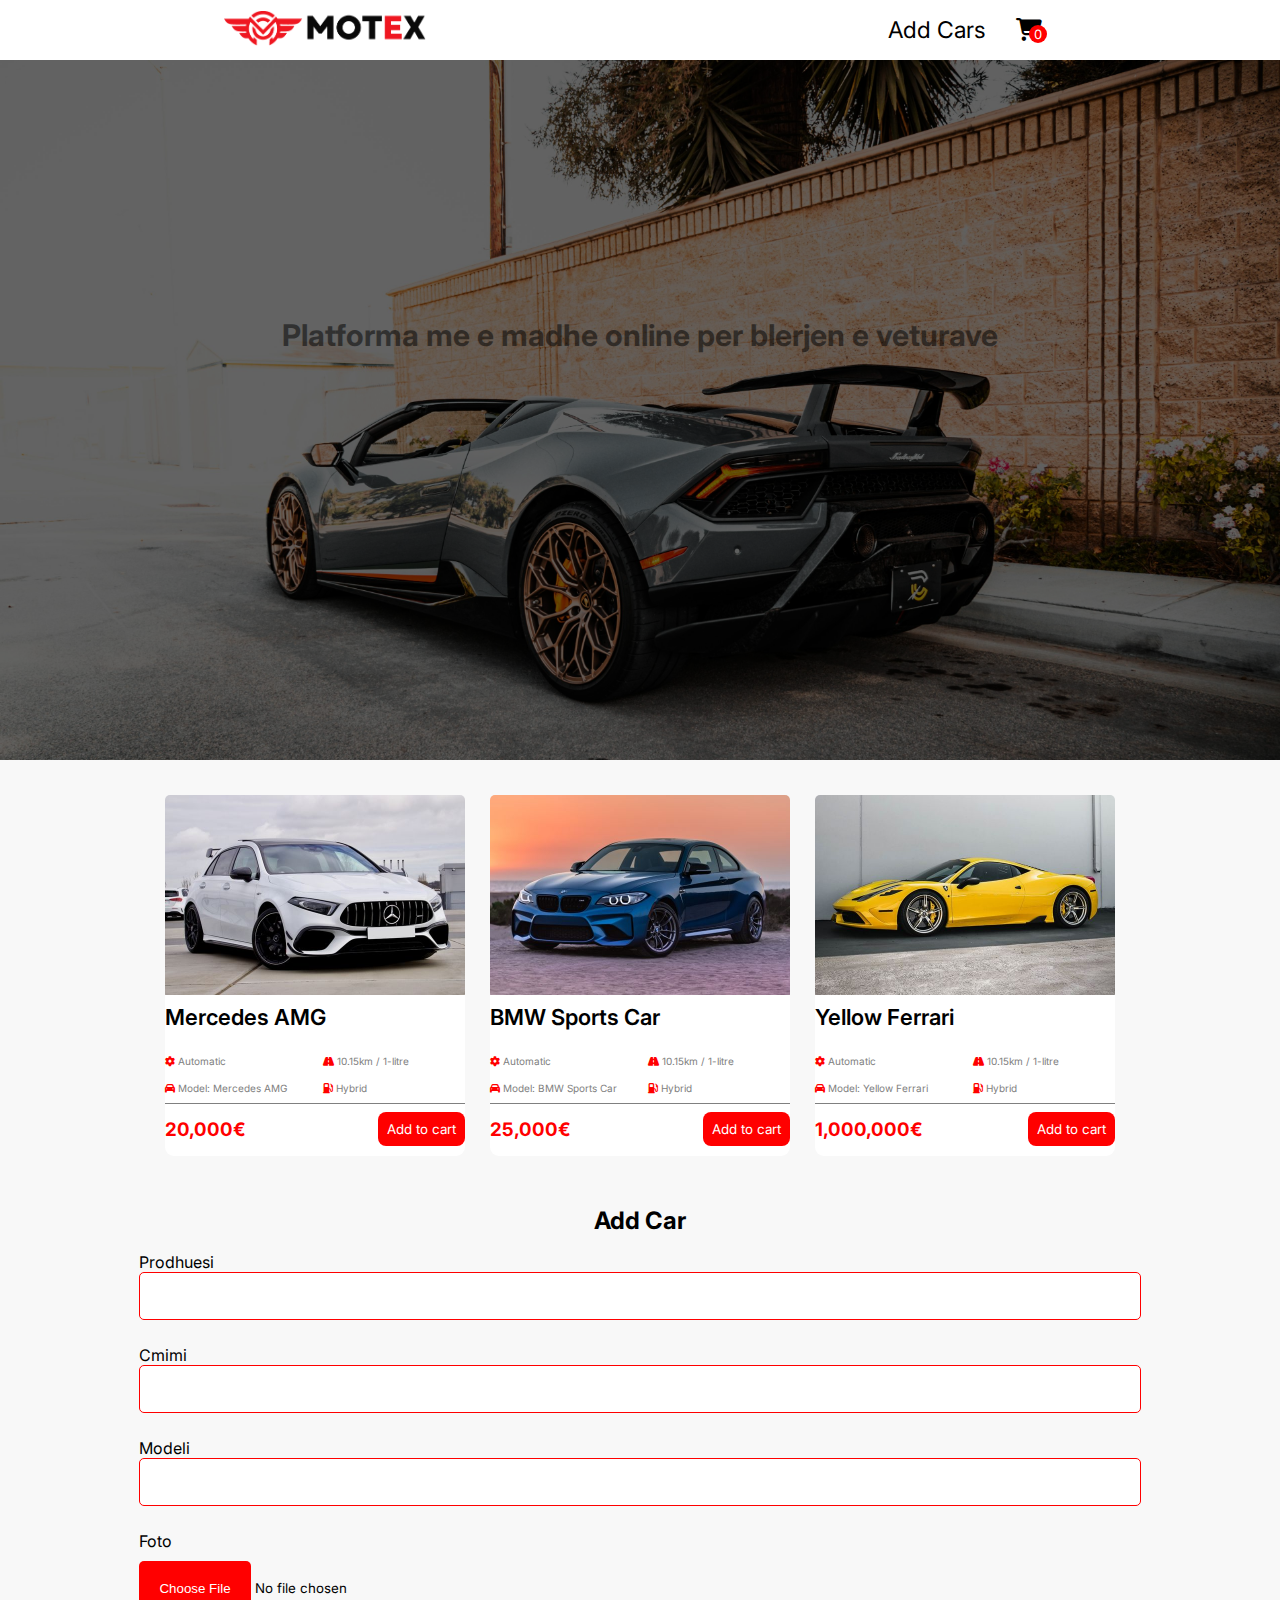
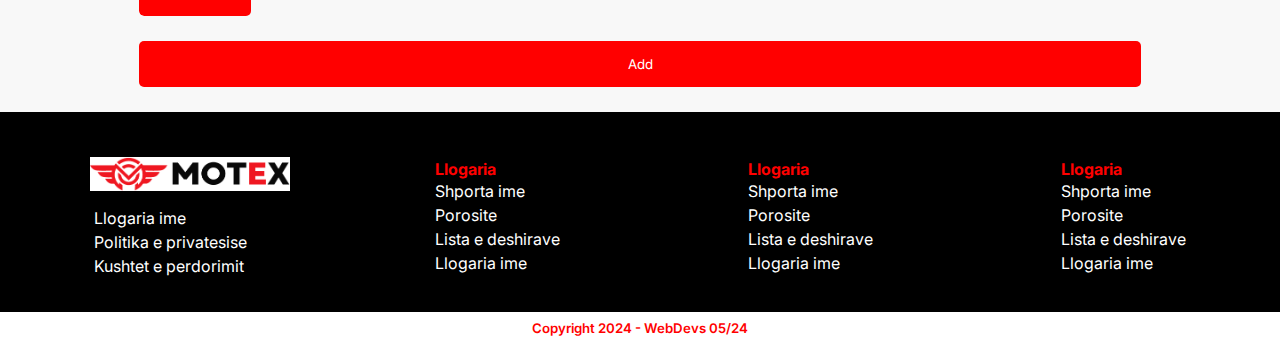
<file: index.html>
<!DOCTYPE html>
<html lang="en">

<head>
    <meta charset="UTF-8">
    <meta name="viewport" content="width=device-width, initial-scale=1.0">
    <title>Detyra E Pare</title>
    <link rel="preconnect" href="https://fonts.googleapis.com">
    <link rel="preconnect" href="https://fonts.gstatic.com" crossorigin>
    <link href="https://fonts.googleapis.com/css2?family=Inter:wght@100..900&display=swap" rel="stylesheet">
    <link rel="stylesheet" href="style.css">
    <link rel="stylesheet" href="https://cdnjs.cloudflare.com/ajax/libs/font-awesome/6.5.2/css/all.min.css" />
</head>

<body>
    <header>
        <nav>
            <div class="nav-logo">
                <a href="#"><img src="./photos/motex-logo.png" alt="logo"></a>
            </div>
            <div class="nav-list">
                <ul>
                    <li><a href="#" class="add-cars-link">Add Cars</a></li>
                    <li class="second-li">
                        <a href="cart.html" class="cart-link">
                            <i class="fa-solid fa-cart-shopping" class="ikona-e-shportes"></i>
                        </a>
                        <span class="span-circle">0</span>
                    </li>
                </ul>
            </div>
        </nav>
    </header>

    <section class="first-section">
        <div class="overlay"></div>
        <div class="first-section-div">
            <h1 class="first-section-h1">Platforma me e madhe online per blerjen e veturave</h1>
        </div>
    </section>

    <main>
        <div class="flex-card">
            <div class="cards" id="cards">
                <!-- Makinat do të shfaqen këtu -->
            </div>
        </div>
        <section class="add-card-section">
            <div class="add-car-h2-div">
                <h2>Add Car</h2>
            </div>
            <div class="form-wrapper">
                <form action="#" id="car-form">
                    <label for="prodhuesi">Prodhuesi</label>
                    <input type="text" id="prodhuesi" name="prodhuesi" required />
                    <label for="cmimi">Cmimi</label>
                    <input type="number" id="cmimi" name="cmimi" required />
                    <label for="modeli">Modeli</label>
                    <input type="text" id="modeli" name="modeli" required />
                    <label for="foto">Foto</label>
                    <input type="file" name="foto" id="imazhi" class="fajlli" />
                    <input type="submit" value="Add" class="butoni" />
                </form>
            </div>
        </section>
    </main>
    <footer>
        <div class="flex-wraper">
            <div class="wrapper">
                <div class="footer-logo">
                    <div class="footer-img"><img src="./photos/white-motex.png" alt="logo"></div>
                    <ul class="footer-ul first-footer-ul">
                        <li>Llogaria ime</li>
                        <li>Politika e privatesise</li>
                        <li>Kushtet e perdorimit</li>
                    </ul>
                </div>
                <ul class="footer-ul">
                    <h4>Llogaria</h4>
                    <li>Shporta ime</li>
                    <li>Porosite</li>
                    <li>Lista e deshirave</li>
                    <li>Llogaria ime</li>
                </ul>
                <ul class="footer-ul">
                    <h4>Llogaria</h4>
                    <li>Shporta ime</li>
                    <li>Porosite</li>
                    <li>Lista e deshirave</li>
                    <li>Llogaria ime</li>
                </ul>
                <ul class="footer-ul">
                    <h4>Llogaria</h4>
                    <li>Shporta ime</li>
                    <li>Porosite</li>
                    <li>Lista e deshirave</li>
                    <li>Llogaria ime</li>
                </ul>
            </div>
        </div>
        <div class="black">
            <h5>Copyright 2024 - WebDevs 05/24</h5>
        </div>
    </footer>
    <script src="script.js">
        document.addEventListener("DOMContentLoaded", function () {
            // Përdorim këtë kod për të përditësuar numrin në ikonën e shportës
            const cartCount = document.querySelector(".span-circle");
            let cartItems = JSON.parse(localStorage.getItem("cartItems")) || [];
            cartCount.textContent = cartItems.length;
        });

    </script>


</body>

</html>
</file>
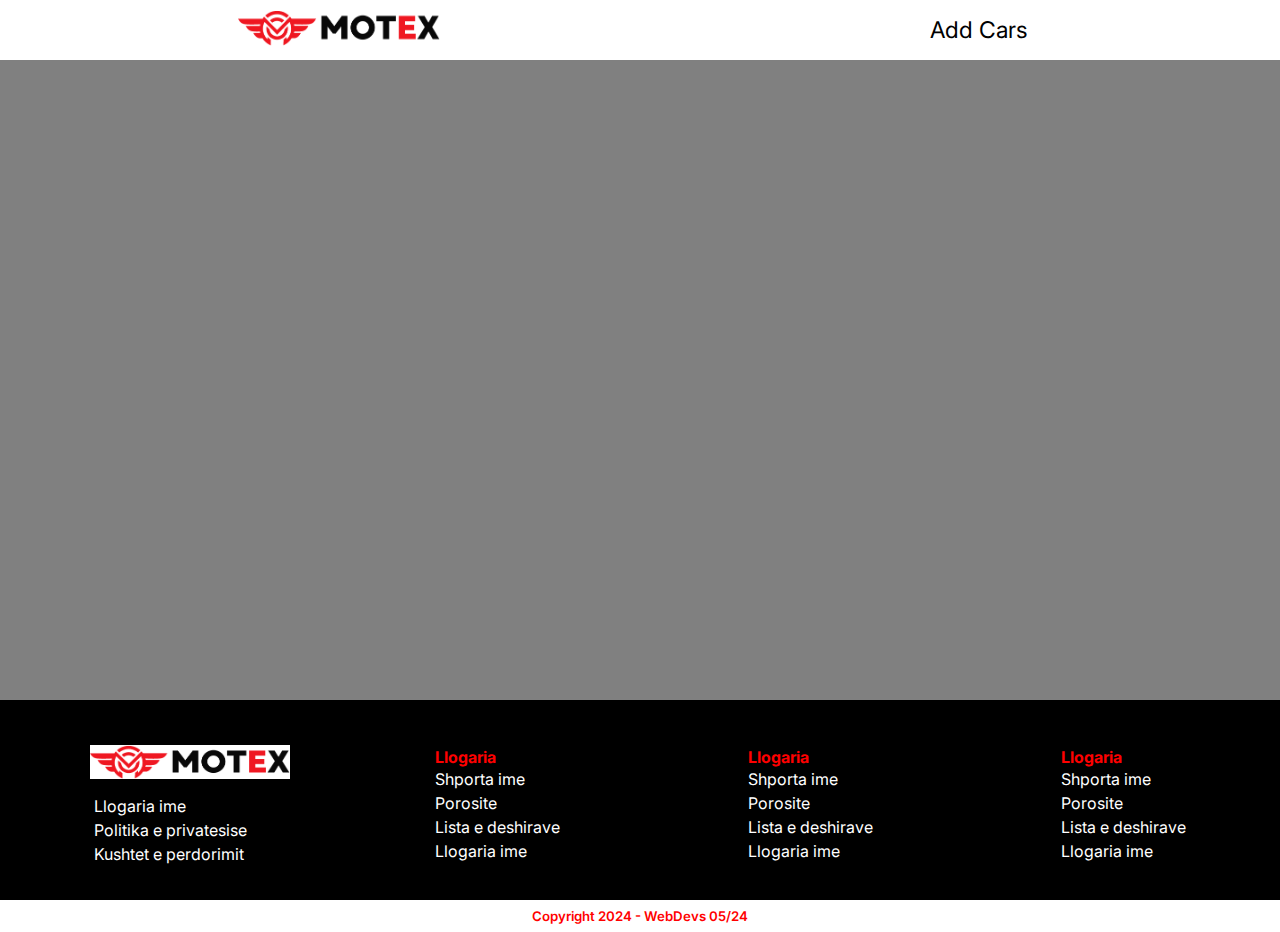
<file: cart.html>
<!DOCTYPE html>
<html lang="en">

<head>
    <meta charset="UTF-8">
    <meta name="viewport" content="width=device-width, initial-scale=1.0">
    <title>Cart</title>
    <link rel="stylesheet" href="cart.css">
    <link rel="preconnect" href="https://fonts.googleapis.com">
    <link rel="preconnect" href="https://fonts.gstatic.com" crossorigin>
    <link href="https://fonts.googleapis.com/css2?family=Inter:wght@100..900&display=swap" rel="stylesheet">
    <link rel="stylesheet" href="https://cdnjs.cloudflare.com/ajax/libs/font-awesome/6.5.2/css/all.min.css" />

</head>

<body>
    <header>
        <nav>
            <div class="nav-logo">
                <a href="#"><img src="./photos/motex-logo.png" alt="logo"></a>
            </div>
            <div class="nav-list">
                <ul>
                    <li><a href="index.html">Add Cars</li></a>
                    <!-- <li><a href="cart.html">Cart</li></a> -->
                </ul>
            </div>
        </nav>
    </header>
    <main>
        <ul class="car-items" id="cards-item">
            <!-- <li class="li-cars">
                <div class="card">


                    <div class="box-img">

                        <img src="./photos/mercedes-benz.jpg" alt="mercedes-benz">
                    </div>
                    <div class="model">
                        <h5 class="car-model">Mercedes Benz Car</h5>
                        <span class="span-price">120.000&euro;</span>
                    </div>

                    <div class="car-price">

                        <button class="add-to-card-button">Remove from cart</button>
                    </div>
                </div>


            </li> -->
            <!-- <li class="li-cars">
            <div class="card">


                <div class="box-img">

                    <img src="./photos/mercedes-benz.jpg" alt="mercedes-benz">
                </div>
                <div class="model">
                    <h5 class="car-model">Mercedes Benz Car</h5>
                    <span class="span-price">120.000&euro;</span>
                </div>

                <div class="car-price">

                    <button class="add-to-card-button">Remove from cart</button>
                </div>
            </div>


            </li>
            -->

            <!-- <a href="payment.html" class="link-button">
                <button class="butoni">Order</button>
            </a> -->


        </ul>

    </main>
    <footer>
        <div class="flex-wraper">
            <div class="wrapper">
                <div class="footer-logo">
                    <div class="footer-img"><img src="./photos/white-motex.png" alt="logo"></div>
                    <ul class="footer-ul first-footer-ul">
                        <li>Llogaria ime</li>
                        <li>Politika e privatesise</li>
                        <li>Kushtet e perdorimit</li>
                    </ul>
                </div>
                <ul class="footer-ul ">
                    <h4>Llogaria</h4>
                    <li>Shporta ime</li>
                    <li>Porosite</li>
                    <li>Lista e deshirave</li>
                    <li>Llogaria ime</li>
                </ul>
                <ul class="footer-ul">
                    <h4>Llogaria</h4>
                    <li>Shporta ime</li>
                    <li>Porosite</li>
                    <li>Lista e deshirave</li>
                    <li>Llogaria ime</li>
                </ul>
                <ul class="footer-ul">
                    <h4>Llogaria</h4>
                    <li>Shporta ime</li>
                    <li>Porosite</li>
                    <li>Lista e deshirave</li>
                    <li>Llogaria ime</li>
                </ul>
            </div>
        </div>
        <div class="black">
            <h5>Copyright 2024 - WebDevs 05/24</h5>
        </div>
    </footer>
    <script src="cart.js"></script>
</body>

</html>
</file>
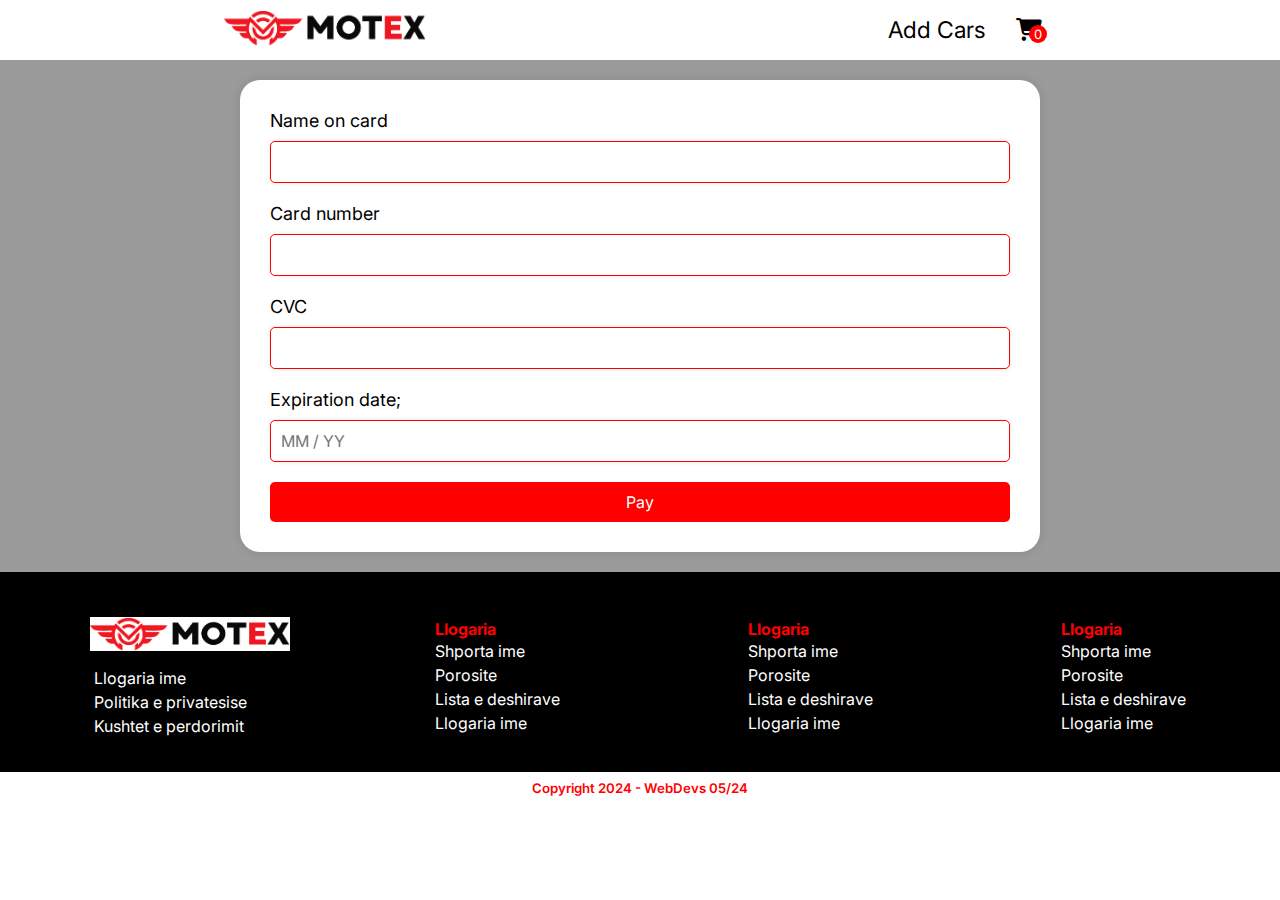
<file: payment.html>
<!DOCTYPE html>
<html lang="en">

<head>
    <meta charset="UTF-8">
    <meta name="viewport" content="width=device-width, initial-scale=1.0">
    <title>Cart</title>
    <link rel="stylesheet" href="payment.css">
    <link rel="preconnect" href="https://fonts.googleapis.com">
    <link rel="preconnect" href="https://fonts.gstatic.com" crossorigin>
    <link href="https://fonts.googleapis.com/css2?family=Inter:wght@100..900&display=swap" rel="stylesheet">
    <link rel="stylesheet" href="https://cdnjs.cloudflare.com/ajax/libs/font-awesome/6.5.2/css/all.min.css" />

</head>

<body>
    <header>
        <nav>
            <div class="nav-logo">
                <a href="#"><img src="./photos/motex-logo.png" alt="logo"></a>
            </div>
            <div class="nav-list">
                <ul>
                    <li><a href="index.html">Add Cars</li></a>
                    <li class="second-li"><a href="cart.html"><i class="fa-solid fa-cart-shopping"
                                class="ikona-e-shportes"></i>
                        </a>
                        <span class="span-circle">0</span>
                    </li>
                </ul>
            </div>
        </nav>
    </header>
    <main>
        <form action="" id="payment-form">
            <label for="name">Name on card</label>
            <input type="text" id="name" name="name" required />

            <label for="card-number">Card number</label>
            <input type="text" id="card-number" name="card-number" required pattern="[0-9]{13,16}" />
            <label for="cvc">CVC</label>
            <input type="text" name="cvc" id="cvc" required pattern="[0-9]{3,4}" />

            <label for="expiration-date">Expiration date;</label>
            <input type="text" name="expiration-date" id="expiration-date" placeholder="MM / YY" required />

            <button type="submit" id="pay-button">Pay</button>
            <div id="success-message" style="display: none">
                <p>
                    Thank you for your payment.Your order will be delivered within 1 hour,
                </p>
            </div>
        </form>

    </main>
    <footer>
        <div class="flex-wraper">
            <div class="wrapper">
                <div class="footer-logo">
                    <div class="footer-img"><img src="./photos/white-motex.png" alt="logo"></div>
                    <ul class="footer-ul first-footer-ul">
                        <li>Llogaria ime</li>
                        <li>Politika e privatesise</li>
                        <li>Kushtet e perdorimit</li>
                    </ul>
                </div>
                <ul class="footer-ul ">
                    <h4>Llogaria</h4>
                    <li>Shporta ime</li>
                    <li>Porosite</li>
                    <li>Lista e deshirave</li>
                    <li>Llogaria ime</li>
                </ul>
                <ul class="footer-ul">
                    <h4>Llogaria</h4>
                    <li>Shporta ime</li>
                    <li>Porosite</li>
                    <li>Lista e deshirave</li>
                    <li>Llogaria ime</li>
                </ul>
                <ul class="footer-ul">
                    <h4>Llogaria</h4>
                    <li>Shporta ime</li>
                    <li>Porosite</li>
                    <li>Lista e deshirave</li>
                    <li>Llogaria ime</li>
                </ul>
            </div>
        </div>
        <div class="black">
            <h5>Copyright 2024 - WebDevs 05/24</h5>
        </div>
    </footer>
    <script src="payment.js"></script>
</body>

</html>
</file>
<file: style.css>
* {
  font-family: "Inter", sans-serif;
  font-optical-sizing: auto;
  font-weight: weight;
  font-style: normal;
  font-variation-settings: "slnt" 0;
  margin: 0;
  padding: 0;
  box-sizing: border-box;
}
header {
  background-color: white;
  height: 60px;
}
nav {
  height: 60px;
  display: flex;
  justify-content: space-around;
  align-items: center;
}
ul {
  list-style-type: none;
}
main {
  /* height: 775px; */
  background-color: #f8f8f8;
}
footer {
  /* height: 200px; */
  background-color: black;
}
.nav-logo img,
.footer-logo img {
  width: 50px;
}
.nav-logo img {
  width: 202px;
}
.nav-list ul {
  list-style-type: none;
  display: flex;
  /* gap: 30px; */
}
.nav-list li a {
  margin: 0 15px;
  color: black;
  text-decoration: none;
  transition: 500ms ease;
  font-size: 23px;
}

.nav-list li a:hover {
  color: red;
}

.first-section {
  background-image: url("./photos/luxury-cars.jpg");
  background-repeat: no-repeat;
  background-size: cover;
  /* object-fit: cover; */
  height: 700px;
  position: relative;
}

.overlay {
  background-color: black;
  opacity: 0.6;
  position: absolute;
  top: 0;
  left: 0;
  width: 100%;
  height: 100%;
  transition: 300ms;
}

.overlay:hover {
  opacity: 0;
}

.first-section-div {
  height: 100%;
  display: flex;
  justify-content: center;
  align-items: center;
}
.first-section-h1 {
  color: black;
  opacity: 0.5;
  font-size: 30px;
  margin-bottom: 151px;
  /* height: 100%; */
  position: absolute;
  z-index: 200;
  transition: 300ms ease;
}

.overlay:hover ~ .first-section-div .first-section-h1 {
  color: black;
  opacity: 1; /* Ngjyra e tekstit kur bëhet hover mbi overlay */
}

.flex-card {
  display: flex;
  justify-content: center;
  align-items: center;
}

.cards {
  /* display: grid;
  grid-template-columns: repeat(4, 151.33px);
  grid-template-rows: repeat(3, 1fr); */
  width: 95%;
  /* display: grid;
  grid-template-columns: repeat(4, 1fr); */
  display: flex;
  flex-direction: row;
  justify-content: center;
  align-items: center;
  flex-wrap: wrap;
  gap: 25px;
  padding-top: 35px;
  /* position: relative; */
  margin-bottom: 50px;
  /* background-color: blue; */
  /* background-color: red; */
}

.model,
.car-price {
  z-index: 2;
}
.box-img {
  z-index: 2;
}
/* car-list li {
  display: inline-block;
  margin-right: 10px;
  m.argin-bottom: 5px;
  font-size: 14px;
} */
.car-list {
  width: 100%;
  display: grid;
  grid-template-columns: 1fr 1fr;
  gap: 15px;
  /* grid-template-rows: repeat(2,1fr); */
  list-style-type: none;
  margin-top: 20px;
}
i {
  color: red;
}
.car-list h4 {
  color: gray;
}
img.icons.steering-wheel {
  height: 25px;
}

.car-list li {
  color: gray;
}

li.steering-li {
  width: 100%;
  display: flex;
  justify-content: space-evenly;
  align-items: center;
}
li.steering-li img h4 {
  font-weight: 600;
}

/* .card-1::before {
  content: "";
  background-color: red;
  position: absolute;
  transform-origin: bottom;
 top: 0; 
  width: 148px;
  height: 50px;
  margin-top: 171px;
  transform-origin: bottom;

  transform: skewY(5deg); 
} */
.card {
  width: 300px;
  background-color: white;
  display: flex;
  flex-direction: column;
  align-items: start;
  justify-content: center;
  border-radius: 9px;
}
.car-list li {
  font-size: 10px;
}
.box-img {
  /* background-color: red; */
  /* width: 100px; */
  /* height: 100px; */
  overflow: hidden;
  /* height: 100px; */
  border-radius: 5px;
  object-fit: cover;
  object-position: center;
}
.box-img img {
  /* width: 100px; */
  height: 200px;
  /* border-radius: 50%; */
  /* margin-left: 20px; */
  object-fit: cover;
  object-position: center;
  transition: 500ms ease;
}

.box-img:hover img {
  transform: scale(1.2);
}

.model {
  padding-top: 5px;
  padding-bottom: 5px;
}

.model h5 {
  font-size: 22px;
  font-weight: 600;
  transition: 500ms;
}
.model h5:hover {
  color: red;
}
.car-price {
  padding-bottom: 10px;
}
.model,
.car-price {
  padding-left: 0px;
  align-self: flex-start;
}

.line {
  width: 100%;
  height: 1px;
  background-color: gray;
  margin-top: 9px;
}

.car-price {
  width: 100%;
  display: flex;
  justify-content: space-between;
  align-items: center;
  margin-top: 8px;
}

.car-price h3 {
  color: red;
}

button.add-to-card-button {
  border: none;
  border-radius: 8px;
  padding: 9px;
  background-color: red;
  color: white;
  transition: 300ms ease;
}
button.add-to-card-button:hover {
  background-color: rgb(225, 2, 2);
}
.form-wrapper {
  display: flex;
  justify-content: center;
  align-items: center;
}
form {
  width: 79%;
  display: flex;
  justify-content: center;
  align-items: center;
  flex-direction: column;
}

/* form {
  grid-template-columns: repeat(3, 1fr);
  width: 79%;
  display: grid;
  justify-content: center;
  align-items: center;
  gap: 15px;
  flex-direction: column;
} */
label,
input {
  width: 99%;
}
.add-car-h2-div {
  text-align: center;
  margin-bottom: 17px;
  transition: 500ms ease;
}
.add-car-h2-div:hover {
  color: red;
}
input {
  display: inline-block;
  padding: 15px;
  border: 1px solid red;
  margin-bottom: 25px;
  border-radius: 5px;
}

.fajlli {
  border: none;
  padding: 0;
  padding-top: 10px;
}
input::file-selector-button {
  border: none;
  background-color: red;
  color: white;
  padding: 20px;
  border-radius: 5px;
  transition: 300ms ease;
}
input::file-selector-button:hover {
  background-color: rgb(225, 2, 2);
}
.butoni {
  border: none;
  background-color: red;
  color: white;
  transition: 300ms ease;
}
.butoni:hover {
  background-color: rgb(225, 2, 2);
}
.car-price .footer-ul {
  align-content: end;
  justify-self: center;
  list-style-type: none;
}
.footer-ul li {
  line-height: 1.5;
}
.wrapper {
  width: 100%;
  padding-top: 10px;
  position: relative;
  display: flex;
  justify-content: space-around;
  align-items: center;
}
.footer-img {
  position: absolute;
  margin-bottom: 56px;
  /* top: 27%; */
  left: 7%;
}
.footer-img img {
  width: 200px;
  background-color: white;
}
.first-footer-ul {
  padding-top: 49px;
}
.flex-wraper {
  height: 200px;
  display: flex;
  justify-content: center;
  align-items: center;
  color: white;
  transition: 300ms ease;
}
.footer-ul h4,
li {
  color: white;
  transition: 300ms ease;
}

.footer-ul h4,
li:hover {
  color: red;
}
.black {
  padding: 8px;
  text-align: center;
  background-color: #ffffff;
  color: red;
}
.black h5 {
  font-weight: 600;
}

.nav-list li a i {
  color: black;
  text-decoration: none;
  transition: 500ms ease;
}

/* .nav-list li a i:hover {
  color: red;
} */
li.second-li {
  position: relative;
}
span.span-circle {
  display: flex;
  width: 0px;
  height: 0px;
  padding: 9px;
  background-color: red;
  justify-content: center;
  align-items: center;
  color: white;
  border-radius: 50%;
  position: absolute;
  top: 33%;
  right: 10px;
  font-size: 13px;
}
@media screen and (max-width: 1024px) {
  header {
    background-color: white;
    height: 50px;
  }

  nav {
    height: 50px;
    display: flex;
    justify-content: space-around;
    align-items: center;
  }

  .nav-logo img {
    width: 150px;
  }

  .nav-list li a {
    margin: 0 15px;
    color: black;
    text-decoration: none;
    transition: 500ms ease;
    font-size: 20px;
  }
  .first-section {
    background-image: url("./photos/luxury-cars.jpg");
    background-repeat: no-repeat;
    background-size: cover;
    object-fit: cover;
    height: 591px;
    position: relative;
  }

  .first-section-h1 {
    font-size: 23px;
  }

  .cards {
    width: 95%;
    display: flex;
    flex-direction: row;
    justify-content: center;
    align-items: center;
    flex-wrap: wrap;
    gap: 25px;
    padding-top: 35px;
    /* position: relative; */
    margin-bottom: 50px;
    /* background-color: blue; */
    /* background-color: red; */
  }

  .box-img img {
    width: 300px;
    height: 200px;
  }

  .wrapper {
    width: 100%;
    padding-top: 0px;
    position: relative;
    display: flex;
    justify-content: space-around;
    align-items: center;
  }

  .footer-img {
    position: absolute;
    margin-bottom: 0px;
    top: 0%;
    left: 6%;
  }

  .first-footer-ul {
    padding-top: 42px;
  }

  .footer-img img {
    width: 150px;
    background-color: white;
  }
}

@media screen and (max-width: 768px) {
  header {
    background-color: white;
    height: 50px;
  }

  nav {
    height: 50px;
    display: flex;
    justify-content: space-around;
    align-items: center;
  }

  .nav-logo img {
    width: 150px;
  }

  .nav-list li a {
    margin: 0 15px;
    color: black;
    text-decoration: none;
    transition: 500ms ease;
    font-size: 20px;
  }
  .first-section {
    background-image: url("./photos/luxury-cars.jpg");
    background-repeat: no-repeat;
    background-size: cover;
    object-fit: cover;
    height: 491px;
    position: relative;
  }

  .first-section-h1 {
    font-size: 23px;
  }

  .cards {
    width: 95%;
    display: flex;
    flex-direction: row;
    justify-content: center;
    align-items: center;
    flex-wrap: wrap;
    gap: 25px;
    padding-top: 35px;
    /* position: relative; */
    margin-bottom: 50px;
    /* background-color: blue; */
    /* background-color: red; */
  }

  .box-img img {
    width: 300px;
    height: 200px;
  }

  .wrapper {
    width: 100%;
    padding-top: 0px;
    position: relative;
    display: flex;
    justify-content: space-around;
    align-items: center;
  }

  .footer-img {
    position: absolute;
    margin-bottom: 0px;
    top: 0%;
    left: 4%;
  }

  .first-footer-ul {
    padding-top: 42px;
  }

  .footer-img img {
    width: 150px;
    background-color: white;
  }
}

@media screen and (max-width: 658px) {
  header {
    background-color: white;
    height: 50px;
  }

  nav {
    height: 50px;
    display: flex;
    justify-content: space-around;
    align-items: center;
  }

  .nav-logo img {
    width: 150px;
  }

  .nav-list li a {
    margin: 0 15px;
    color: black;
    text-decoration: none;
    transition: 500ms ease;
    font-size: 20px;
  }
  .first-section {
    background-image: url("./photos/luxury-cars.jpg");
    background-repeat: no-repeat;
    background-size: cover;
    object-fit: cover;
    height: 374px;
    position: relative;
  }

  .first-section-h1 {
    font-size: 21px;
  }

  .cards {
    width: 95%;
    display: flex;
    flex-direction: row;
    justify-content: center;
    align-items: center;
    flex-wrap: wrap;
    gap: 25px;
    padding-top: 35px;
    /* position: relative; */
    margin-bottom: 50px;
    /* background-color: blue; */
    /* background-color: red; */
  }

  .card {
    width: 250px;
    background-color: white;
    display: flex;
    flex-direction: column;
    align-items: start;
    justify-content: center;
    border-radius: 9px;
  }

  .box-img {
    width: 250px;
    height: 179px;
    overflow: hidden;
    border-radius: 5px;
    object-fit: cover;
    object-position: center;
  }

  .box-img img {
    width: 250px;
    height: 179px;
  }

  .car-list {
    font-size: 13px;
  }

  .wrapper {
    width: 100%;
    padding-top: 0px;
    position: relative;
    display: flex;
    justify-content: space-around;
    align-items: center;
  }

  .footer-img {
    position: absolute;
    margin-bottom: 0px;
    top: 0%;
    left: 2%;
  }

  .first-footer-ul {
    padding-top: 42px;
  }

  .footer-img img {
    width: 150px;
    background-color: white;
  }
}

@media screen and (max-width: 480px) {
  header {
    background-color: white;
    height: 46px;
  }

  nav {
    height: 46px;
    display: flex;
    justify-content: space-between;
    align-items: center;
  }

  .nav-logo img {
    width: 141px;
  }

  .nav-list li a {
    margin: 0 15px;
    color: black;
    text-decoration: none;
    transition: 500ms ease;
    font-size: 17px;
  }
  .first-section {
    background-image: url("./photos/luxury-cars.jpg");
    background-repeat: no-repeat;
    background-size: cover;
    object-fit: cover;
    height: 315px;
    position: relative;
  }

  .first-section-h1 {
    font-size: 16px;
  }

  .cards {
    width: 95%;
    display: flex;
    flex-direction: row;
    justify-content: center;
    align-items: center;
    flex-wrap: wrap;
    gap: 25px;
    padding-top: 35px;
    /* position: relative; */
    margin-bottom: 50px;
    /* background-color: blue; */
    /* background-color: red; */
  }

  .card {
    width: 300px;
  }
  .box-img,
  .box-img img {
    width: 300px;
    height: 200px;
  }

  .flex-wraper {
    height: 100px;
  }

  .wrapper {
    width: 100%;
    padding-top: 0px;
    position: relative;
    display: flex;
    justify-content: space-around;
    align-items: center;
    font-size: 10px;
  }

  .footer-img {
    position: absolute;
    margin-bottom: 56px;
    /* top: 12%; */
    left: 3%;
  }

  .footer-img img {
    width: 100px;
  }

  .first-footer-ul {
    padding-top: 26px;
  }
}
</file>
<file: cart.css>
/* html,
body {
  height: 100%;
} */
main {
  min-height: calc(
    100vh - 60px - 200px
  ); /* Lartësia totale - lartësia e header dhe footer */
}
* {
  font-family: "Inter", sans-serif;
  font-optical-sizing: auto;
  font-weight: weight;
  font-style: normal;
  font-variation-settings: "slnt" 0;
  margin: 0;
  padding: 0;
  box-sizing: border-box;
}
header {
  background-color: white;
  height: 60px;
}
nav {
  height: 60px;
  display: flex;
  justify-content: space-around;
  align-items: center;
}
ul {
  list-style-type: none;
}
.nav-logo img,
.footer-logo img {
  width: 50px;
}
.nav-logo img {
  width: 202px;
}
.nav-list ul {
  list-style-type: none;
  display: flex;
  /* gap: 30px; */
}
.nav-list li a {
  margin: 0 15px;
  color: black;
  text-decoration: none;
  transition: 500ms ease;
  font-size: 23px;
}

.nav-list li a:hover {
  color: red;
}

.link-button {
  display: flex;
  justify-content: center;
  align-items: center;
  padding: 0px;
  text-decoration: none;
}

.butoni {
  width: 50%;
  padding: 20px;
  border: none;
  background-color: red;
  color: white;
  transition: 300ms ease;
  border-radius: 20px;
  font-size: 20px;
}
.butoni:hover {
  background-color: rgb(225, 2, 2);
}

footer {
  /* height: 200px; */
  background-color: black;
}
.footer-ul li {
  line-height: 1.5;
}
.wrapper {
  width: 100%;
  padding-top: 10px;
  position: relative;
  display: flex;
  justify-content: space-around;
  align-items: center;
}
.footer-img {
  position: absolute;
  margin-bottom: 56px;
  /* top: 27%; */
  left: 7%;
}
.footer-img img {
  width: 200px;
  background-color: white;
}
.first-footer-ul {
  padding-top: 49px;
}
.flex-wraper {
  height: 200px;
  display: flex;
  justify-content: center;
  align-items: center;
  color: white;
  transition: 300ms ease;
}
.footer-ul h4,
li {
  color: white;
  transition: 300ms ease;
}

.footer-ul h4,
li:hover {
  color: red;
}
.black {
  padding: 8px;
  text-align: center;
  background-color: #ffffff;
  color: red;
}
.black h5 {
  font-weight: 600;
}

.cards {
}
.card {
  width: 100%;
  padding: 20px;
  background-color: white;
  /* display: flex; */

  display: grid;
  grid-template-columns: 300px 300px 1fr;
  gap: 15px;

  border-radius: 9px;
}

.box-img {
  /* background-color: red; */
  /* width: 100px; */
  /* height: 100px; */
  overflow: hidden;
  /* height: 100px; */
  border-radius: 5px;
  object-fit: cover;
  object-position: center;
}
.box-img img {
  /* width: 100px; */
  height: 200px;
  /* border-radius: 50%; */
  /* margin-left: 20px; */
  object-fit: cover;
  object-position: center;
  transition: 500ms ease;
}

.box-img:hover img {
  transform: scale(1.1);
}

.model {
  display: flex;
  flex-direction: column;
  gap: 15px;
  justify-content: center;
  align-items: flex-start;
  height: 100%;
  padding-top: 5px;
  padding-bottom: 5px;
  color: black;
}

.model h5 {
  font-size: 22px;
  font-weight: normal;
  transition: 500ms ease;
  color: black;
}

.car-model:hover {
  color: red;
}

.span-price {
  font-weight: bold;
  transition: 500ms ease;
}
.span-price:hover {
  color: red;
}

.model,
.car-price {
  padding-left: 0px;
  align-self: flex-start;
}

.line {
  width: 100%;
  height: 1px;
  background-color: gray;
  margin-top: 9px;
}

.car-price {
  padding-bottom: 10px;
  width: 100%;
  height: 100%;
  display: flex;
  justify-content: end;
  align-items: center;
  margin-top: 8px;
  padding-right: 15px;
}

button.remove-from-cart-button {
  border: none;
  border-radius: 8px;
  padding: 21px;
  background-color: red;
  color: white;
  transition: 300ms ease;
}
button.remove-from-cart-button:hover {
  background-color: rgb(225, 2, 2);
}

main {
  background-color: gray;
}
.car-items {
  padding: 50px;
}
.car-items li {
  margin-bottom: 50px;
}
.car-list {
  width: 100%;
  display: grid;
  grid-template-columns: 1fr 1fr;
  gap: 15px;
  /* grid-template-rows: repeat(2,1fr); */
  list-style-type: none;
  margin-top: 20px;
}

div#total-wrapper {
  display: flex;
  justify-content: end;
  align-items: center;
}

div#total-container {
  display: flex;
  justify-content: center;
  align-items: center;
  background-color: red;
  padding: 20px;
  border-radius: 20px;
  width: 20%;
  color: white;
  transition: 300ms;
}

div#total-container:hover {
  background-color: rgb(225, 2, 2);
}

@media screen and (max-width: 1024px) {
  .wrapper {
    width: 100%;
    padding-top: 0px;
    position: relative;
    display: flex;
    justify-content: space-around;
    align-items: center;
  }
  .footer-img img {
    width: 146px;
    background-color: white;
  }
  .footer-img {
    position: absolute;
    margin-bottom: 56px;
    /* top: 27%; */
    left: 62px;
  }
  .first-footer-ul {
    padding-top: 40px;
  }
}

@media screen and (max-width: 768px) {
  header {
    width: 100%;
    background-color: white;
    height: 60px;
  }
  .nav-logo img {
    width: 150px;
  }
  .nav-list li a {
    margin: 0 15px;
    color: black;
    text-decoration: none;
    transition: 500ms ease;
    font-size: 18px;
  }

  .card {
    width: 100%;
    padding: 20px;
    background-color: white;
    /* display: flex; */
    display: grid;

    grid-template-columns: 250px 150px 1fr;
    gap: 15px;
    border-radius: 9px;
  }

  .box-img {
    /* background-color: red; */
    width: 100%;
    /* height: 184px; */
    overflow: hidden;
    /* height: 100px; */
    border-radius: 5px;
    object-fit: cover;
    object-position: center;
  }
  .box-img img {
    width: 100%;
    height: 150px;
    /* border-radius: 50%; */
    /* margin-left: 20px; */
    object-fit: cover;
    object-position: center;
    transition: 500ms ease;
  }

  .car-price {
    padding-bottom: 10px;
    width: 100%;
    height: 100%;
    display: flex;
    justify-content: end;
    align-items: center;
    margin-top: 8px;
    padding-right: 15px;
  }

  .flex-wraper {
    height: 138px;
    display: flex;
    justify-content: center;
    align-items: center;
    color: white;
    transition: 300ms ease;
  }

  .wrapper {
    width: 100%;
    height: 100%;
    padding-top: 30px;
    position: relative;
    display: flex;
    justify-content: space-around;
    align-items: start;
    font-size: 11px;
  }

  .footer-img img {
    width: 100px;
    background-color: white;
  }

  .footer-img {
    position: absolute;
    margin-bottom: 0px;
    top: 23%;
    left: 50px;
  }

  .first-footer-ul {
    padding-top: 29px;
  }

  footer {
    height: 145px;
    background-color: black;
  }

  .car-model {
    font-size: 15px !important;
  }
}
@media screen and (max-width: 480px) {
  header {
    width: 100%;
    background-color: white;
    height: 60px;
  }
  .nav-logo img {
    width: 150px;
  }
  .nav-list li a {
    margin: 0 15px;
    color: black;
    text-decoration: none;
    transition: 500ms ease;
    font-size: 18px;
  }

  .card {
    width: 100%;
    padding: 20px;
    background-color: white;
    /* display: flex; */
    display: grid;
    grid-template-columns: 1fr;
    grid-template-rows: 200px 100px 100px;
    gap: 15px;
    border-radius: 9px;
  }

  .box-img {
    /* background-color: red; */
    width: 100%;
    /* height: 184px; */
    overflow: hidden;
    /* height: 100px; */
    border-radius: 5px;
    object-fit: cover;
    object-position: center;
  }
  .box-img img {
    width: 100%;
    height: 200px;
    /* border-radius: 50%; */
    /* margin-left: 20px; */
    object-fit: cover;
    object-position: center;
    transition: 500ms ease;
  }
  .car-price {
    padding-bottom: 10px;
    width: 100%;
    height: 100%;
    display: flex;
    justify-content: start;
    align-items: start;
    margin-top: 8px;
    padding-right: 15px;
  }
  .flex-wraper {
    height: 138px;
    display: flex;
    justify-content: center;
    align-items: center;
    color: white;
    transition: 300ms ease;
  }

  .wrapper {
    width: 100%;
    height: 100%;
    padding-top: 30px;
    position: relative;
    display: flex;
    justify-content: space-around;
    align-items: start;
    font-size: 11px;
  }

  .footer-img img {
    width: 100px;
    background-color: white;
  }

  .footer-img {
    position: absolute;
    margin-bottom: 0px;
    top: 23%;
    left: 3%;
  }

  .first-footer-ul {
    padding-top: 29px;
  }

  footer {
    height: 145px;
    background-color: black;
  }
}
</file>
<file: payment.css>
* {
  font-family: "Inter", sans-serif;
  font-optical-sizing: auto;
  font-weight: weight;
  font-style: normal;
  font-variation-settings: "slnt" 0;
  margin: 0;
  padding: 0;
  box-sizing: border-box;
}
header {
  background-color: white;
  height: 60px;
}
nav {
  height: 60px;
  display: flex;
  justify-content: space-around;
  align-items: center;
}
ul {
  list-style-type: none;
}
.nav-logo img,
.footer-logo img {
  width: 50px;
}
.nav-logo img {
  width: 202px;
}
.nav-list ul {
  list-style-type: none;
  display: flex;
  /* gap: 30px; */
}
.nav-list li a {
  margin: 0 15px;
  color: black;
  text-decoration: none;
  transition: 500ms ease;
  font-size: 23px;
}

.nav-list li a:hover {
  color: red;
}

main {
  background-color: rgb(154, 154, 154);
  /* margin: 50px; */
  padding: 20px;
}

form {
  background-color: white;
  border-radius: 20px;
  box-shadow: 0 0 10px rgba(0, 0, 0, 0.1);
  max-width: 800px;
  padding: 30px;
  margin: 0 auto;
  /* margin: 50px auto; */
  /* margin-top: 150px; */
}
label {
  /* background-color: aqua; */
  display: block;
  font-size: 18px;
  font-weight: normal;
  margin-bottom: 10px;
}
input[type="text"] {
  /* background-color: magenta; */
  border: 1px solid red;
  border-radius: 5px;
  box-shadow: 0 0 5px rgba(0, 0, 0, 0.1);
  font-size: 16px;
  margin-bottom: 20px;
  padding: 10px;
  width: 100%;
}
button {
  background-color: red;
  border: none;
  border-radius: 5px;
  box-sizing: 0 0 5px rgba(0, 0, 0, 0.1);
  color: #fff;
  cursor: pointer;
  font-size: 16px;
  padding: 10px;
  width: 100%;
  transition: 300ms;
}
button:hover {
  background-color: rgb(225, 2, 2);
}

p {
  /* background-color: blue; */
  margin-top: 20px;
  font-size: 18px;
  color: #000;
  /* text-align: center; */
}
.success-message {
  color: #ff8000;
  font-weight: 700;
  display: none;
  text-align: center;
}

footer {
  /* height: 200px; */
  background-color: black;
}
.footer-ul li {
  line-height: 1.5;
}
.wrapper {
  width: 100%;
  padding-top: 10px;
  position: relative;
  display: flex;
  justify-content: space-around;
  align-items: center;
}
.footer-img {
  position: absolute;
  margin-bottom: 56px;
  /* top: 27%; */
  left: 7%;
}
.footer-img img {
  width: 200px;
  background-color: white;
}
.first-footer-ul {
  padding-top: 49px;
}
.flex-wraper {
  height: 200px;
  display: flex;
  justify-content: center;
  align-items: center;
  color: white;
  transition: 300ms ease;
}
.footer-ul h4,
li {
  color: white;
  transition: 300ms ease;
}

.footer-ul h4,
li:hover {
  color: red;
}
.black {
  padding: 8px;
  text-align: center;
  background-color: #ffffff;
  color: red;
}
.black h5 {
  font-weight: 600;
}

.nav-list li a i {
  color: black;
  text-decoration: none;
  transition: 500ms ease;
}

/* .nav-list li a i:hover {
  color: red;
} */

li.second-li {
  position: relative;
}
span.span-circle {
  display: flex;
  width: 0px;
  height: 0px;
  padding: 9px;
  background-color: red;
  justify-content: center;
  align-items: center;
  color: white;
  border-radius: 50%;
  position: absolute;
  top: 33%;
  right: 10px;
  font-size: 13px;
}

@media screen and (max-width: 1024px) {
  form {
    background-color: white;
    border-radius: 20px;
    box-shadow: 0 0 10px rgba(0, 0, 0, 0.1);
    max-width: 800px;
    padding: 30px;
    margin: 0 auto;
  }

  .footer-img {
    position: absolute;
    margin-bottom: 56px;
    /* top: 27%; */
    left: 60px;
  }
}

@media screen and (max-width: 768px) {
  form {
    background-color: white;
    border-radius: 20px;
    box-shadow: 0 0 10px rgba(0, 0, 0, 0.1);
    max-width: 800px;
    padding: 30px;
    margin: 0px;
  }

  .footer-img {
    position: absolute;
    margin-bottom: 0px;
    top: 7%;
    left: 28px;
  }

  .footer-img img {
    width: 184px;
  }

  .first-footer-ul {
    padding-top: 44px;
  }
}

@media screen and (max-width: 480px) {
  form {
    background-color: white;
    border-radius: 20px;
    box-shadow: 0 0 10px rgba(0, 0, 0, 0.1);
    max-width: 800px;
    padding: 30px;
    margin: 50px auto;
    margin-top: 0px;
    margin-bottom: 0px;
  }

  .flex-wraper {
    height: 100%;
    display: flex;
    justify-content: center;
    align-items: center;
    color: white;
    transition: 300ms ease;
  }

  .wrapper {
    width: 100%;
    height: 100%;
    padding-top: 0px;
    position: relative;
    display: flex;
    flex-direction: column;
    justify-content: flex-start;
    align-items: center;
    font-size: 13px;
    gap: 10px;
  }

  .footer-img img {
    width: 200px;
    background-color: white;
  }

  .footer-img {
    position: absolute;
    margin-bottom: 0px;
    top: 3%;
    left: 3%;
  }

  .first-footer-ul {
    padding-left: 20px;
    padding-top: 70px;
  }

  footer {
    height: auto;
    background-color: black;
  }

  .black {
    margin-top: 16px;
  }
}
</file>
